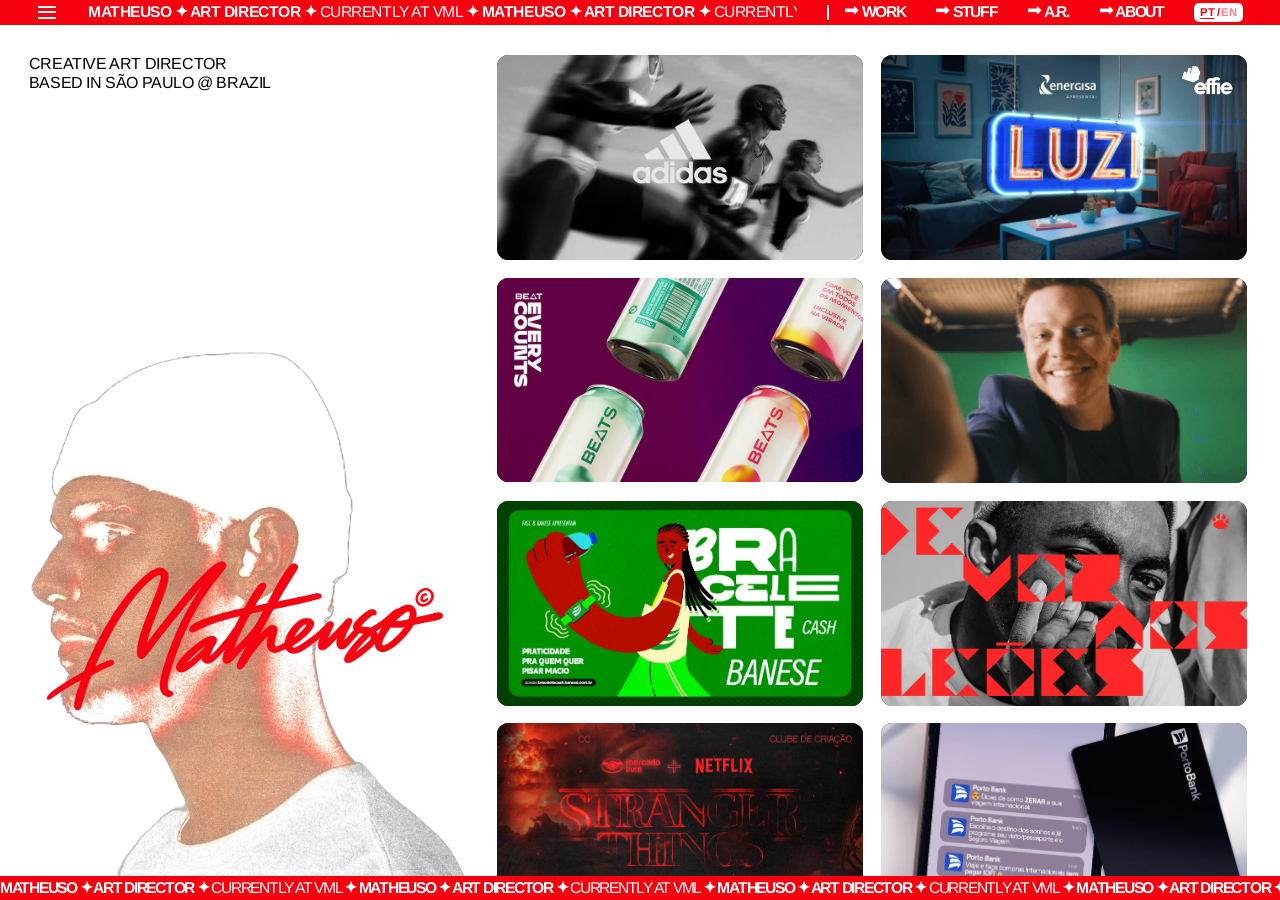
<file: index.html>
<!doctype html>
<html lang="pt-BR">
<head>
<meta charset="utf-8">
<meta name="viewport" content="width=device-width,initial-scale=1,viewport-fit=cover">
<title>Matheuso ✦ Sr. Art Director</title>
<meta name="description" content="Publicitário e diretor de arte com olhar atento à cultura pop, internet e comportamento. Criação de conceitos, campanhas e experiências.">
<meta property="og:title" content="Matheuso ✦ Sr. Art Director">
<meta property="og:description" content="Publicitário e diretor de arte com olhar atento à cultura pop, internet e comportamento. Criação de conceitos, campanhas e experiências.">
<link rel="icon" type="image/png" href="assets/favicon.png">
<link rel="preconnect" href="https://ws.audioscrobbler.com" crossorigin>
<link rel="stylesheet" href="assets/fonts/fonts.css">
<link rel="stylesheet" href="site.css">
</head>
<body>
<div id="app"></div>
<noscript>Matheuso ✦ Sr. Art Director — ative o JavaScript para ver o portfólio.</noscript>
<script src="data.js"></script>
<script src="i18n.js"></script>
<script src="app.js"></script>
</body>
</html>
</file>
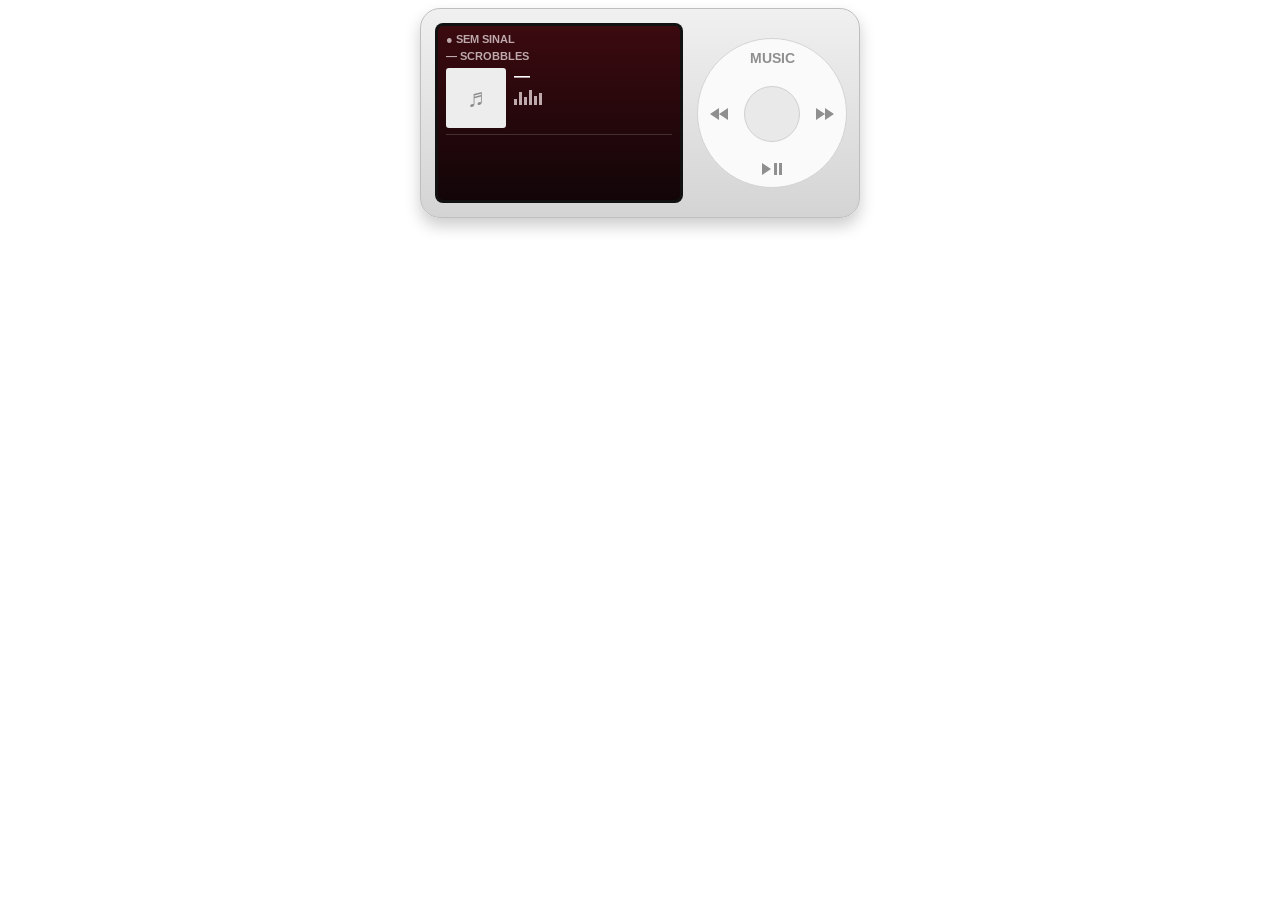
<file: player/index.html>
<!doctype html>
<html lang="pt-BR">
<head>
<meta charset="utf-8">
<meta name="viewport" content="width=device-width, initial-scale=1">
<title>Last.fm — mini player</title>
<link rel="preconnect" href="https://fonts.googleapis.com">
<link rel="preconnect" href="https://fonts.gstatic.com" crossorigin>
<link href="https://fonts.googleapis.com/css2?family=Arimo:wght@400;700&display=swap" rel="stylesheet">
<style>
  :root {
    --red: #ff3b47;
    --muted: #beaaac;
    --wheel-ink: #8f8f8f;
    --w: 440px; --h: 210px; --pad: 14px; --gap: 14px; --screen-w: 248px; --wheel: 150px; --btn: 56px; --cover: 60px;
    --f-bar: 11px; --f-title: 16px; --f-artist: 13px; --f-row: 12px; --f-wheel: 14px; --radius: 20px;
  }
  /* o tamanho pequeno entra quando a janela/iframe tem 449px ou menos */
  @media (max-width: 449px) {
    :root { --w: 340px; --h: 162px; --pad: 10px; --gap: 10px; --screen-w: 200px; --wheel: 110px; --btn: 40px; --cover: 46px;
            --f-bar: 10px; --f-title: 14px; --f-artist: 12px; --f-row: 11px; --f-wheel: 11px; --radius: 16px; }
    .track { -webkit-line-clamp: 1; }
    .screen { gap: 3px; }
  }
  * { box-sizing: border-box; margin: 0; }
  html, body { background: transparent; }
  /* pensado para ficar dentro de um iframe: sem margens grandes, só espaço para a sombra */
  body { font-family: Arimo, Arial, Helvetica, sans-serif; display: flex; justify-content: center; padding: 8px 8px 28px; overflow: hidden; }

  /* corpo do iPod */
  .ipod { width: var(--w); height: var(--h); padding: var(--pad); display: flex; align-items: center; gap: var(--gap);
          border-radius: var(--radius); border: 1px solid #bebebe; background: linear-gradient(#f0f0f0, #d4d4d4);
          box-shadow: 0 8px 16px rgba(0,0,0,.2); flex: none; }

  /* tela */
  .bezel { flex: none; width: var(--screen-w); height: 100%; padding: 3px; background: #111; border-radius: 8px; }
  .screen { height: 100%; padding: 8px; border-radius: 5px; overflow: hidden; color: #fff;
            background: linear-gradient(#3b0a0f, #120508); display: flex; flex-direction: column; gap: 6px; }
  .bar { display: flex; justify-content: space-between; align-items: center; font-size: var(--f-bar); font-weight: 700; line-height: 1; text-transform: uppercase; white-space: nowrap; }
  .status { color: var(--red); min-width: 0; overflow: hidden; text-overflow: clip; }
  .status.off { color: var(--muted); }
  /* "ESCUTANDO AGORA, EM TEMPO REAL": linha inteira só para o status, em vermelho, com bolinha piscando */
  .bar.live { justify-content: flex-start; }
  .status .dot { display: inline-block; width: .7em; height: .7em; margin-right: .45em; border-radius: 50%; background: currentColor; vertical-align: -.02em; animation: blink 1.1s ease-in-out infinite; }
  .bar.count { color: var(--muted); }
  .main { display: flex; gap: 8px; align-items: flex-start; flex: none; }
  .cover { flex: none; width: var(--cover); height: var(--cover); border-radius: 3px; background: #ededed; overflow: hidden; display: grid; place-items: center; color: #8c8c8c; font-weight: 700; font-size: calc(var(--cover) * .4); }
  .cover img { width: 100%; height: 100%; object-fit: cover; display: block; }
  .cover img + span { display: none; }
  .info { flex: 1; min-width: 0; display: flex; flex-direction: column; gap: 3px; }
  .track { font-size: var(--f-title); font-weight: 700; line-height: 1; display: -webkit-box; -webkit-line-clamp: 2; -webkit-box-orient: vertical; overflow: hidden; }
  @media (max-width: 449px) { .track { -webkit-line-clamp: 1; } } /* a regra do bloco acima perdia para esta (ordem no CSS); aqui vale o 1 linha pretendido no tamanho pequeno */
  .artist { font-size: var(--f-artist); line-height: 1; color: var(--muted); white-space: nowrap; overflow: hidden; text-overflow: ellipsis; }
  .eq { display: flex; align-items: flex-end; gap: 2px; height: 15px; }
  .eq i { width: 3px; background: var(--red); height: var(--h); animation: bounce 900ms ease-in-out infinite alternate; animation-delay: var(--d); }
  .eq.paused i { animation-play-state: paused; background: var(--muted); }
  hr { border: 0; height: 1px; background: #462d30; flex: none; }
  .recent { list-style: none; padding: 0; display: flex; flex-direction: column; gap: 3px; font-size: var(--f-row); line-height: 1; }
  .recent li { display: flex; gap: 6px; align-items: center; }
  .recent .n, .recent .t { color: var(--muted); flex: none; }
  .recent .x { flex: 1; min-width: 0; white-space: nowrap; overflow: hidden; text-overflow: ellipsis; }

  /* click wheel */
  .wheel { flex: none; width: var(--wheel); height: var(--wheel); border-radius: 50%; background: #fafafa; border: 1px solid #d4d4d4;
           padding: 12px; display: flex; flex-direction: column; justify-content: space-between; align-items: center; color: var(--wheel-ink); }
  .wheel .label { font-size: var(--f-wheel); font-weight: 700; line-height: 1; }
  .wheel .mid { align-self: stretch; display: flex; justify-content: space-between; align-items: center; }
  .wheel svg { display: block; fill: var(--wheel-ink); height: calc(var(--f-wheel) * .86); width: auto; }
  .wheel a.center { width: var(--btn); height: var(--btn); border-radius: 50%; background: #e9e9e9; border: 1px solid #d0d0d0; display: block; }

  @keyframes bounce { from { height: 4px; } to { height: var(--h); } }
  @keyframes blink { 0%, 100% { opacity: 1; } 50% { opacity: .25; } }
  @media (prefers-reduced-motion: reduce) { .eq i, .status .dot { animation: none !important; } }
</style>
</head>
<body>
<section class="ipod" aria-label="O que estou ouvindo no Last.fm">
  <div class="bezel"><div class="screen">
    <div class="bar live"><span class="status off" id="status">● Carregando</span></div>
    <div class="bar count"><span id="scrobbles">— scrobbles</span></div>
    <div class="main">
      <div class="cover" id="cover"><span>♫</span></div>
      <div class="info" aria-live="polite">
        <div class="track" id="track">—</div>
        <div class="artist" id="artist"></div>
        <div class="eq paused" id="eq" aria-hidden="true">
          <i style="--h:6px;--d:-.1s"></i><i style="--h:13px;--d:-.5s"></i><i style="--h:8px;--d:-.3s"></i><i style="--h:15px;--d:-.7s"></i><i style="--h:9px;--d:-.2s"></i><i style="--h:12px;--d:-.6s"></i>
        </div>
      </div>
    </div>
    <hr>
    <ol class="recent" id="recent"></ol>
  </div></div>

  <div class="wheel" aria-hidden="true">
    <span class="label">MUSIC</span>
    <div class="mid">
      <svg viewBox="0 0 18 12"><path d="M9 0v12L0 6l9-6zM18 0v12L9 6l9-6z"/></svg>
      <a class="center" id="profile" href="#" target="_blank" rel="noopener" aria-label="Abrir perfil no Last.fm"></a>
      <svg viewBox="0 0 18 12"><path d="M9 0v12l9-6L9 0zM0 0v12l9-6L0 0z"/></svg>
    </div>
    <svg viewBox="0 0 20 12"><path d="M0 0v12l9-6L0 0z"/><rect x="12" width="3" height="12"/><rect x="17" width="3" height="12"/></svg>
  </div>
</section>

<script>
/* ============ CONFIGURAÇÃO ============ */
const LASTFM_USER    = 'mxtheuso';
const LASTFM_API_KEY = '4ae249779be139cb95932c838b926f5a'; // chave pública de leitura (a "shared secret" NÃO entra aqui)
const POLL_MS        = 15000;                                // a cada quantos ms consulta o Last.fm
/* ====================================== */

const $ = id => document.getElementById(id);
const PLACEHOLDER = '2a96cbd8b46e442fc41c2b86b821562f'; // capa "estrela" padrão do Last.fm
const MOCK = new URLSearchParams(location.search).get('mock'); // ?mock=1 (tocando) | ?mock=0 (offline)

$('profile').href = 'https://www.last.fm/user/' + LASTFM_USER;

function coverUrl(track) {
  const imgs = track.image || [];
  const pick = imgs.find(i => i.size === 'extralarge') || imgs[imgs.length - 1];
  const url = pick && pick['#text'];
  return url && !url.includes(PLACEHOLDER) ? url : '';
}

function setCover(el, url, alt) {
  el.querySelector('img')?.remove();
  if (!url) return;
  const img = new Image();
  img.alt = alt || '';
  img.referrerPolicy = 'no-referrer';
  img.onerror = () => img.remove();
  img.src = url;
  el.prepend(img);
}

function ago(uts) {
  const s = Math.max(0, Math.floor(Date.now() / 1000) - Number(uts));
  const m = Math.floor(s / 60);
  if (m < 1) return 'agora';
  if (m < 60) return m + 'm';
  const h = Math.floor(m / 60);
  if (h < 24) return h + 'h';
  return Math.floor(h / 24) + 'd';
}

/* garante que o texto do status caiba inteiro numa linha (reduz a fonte se preciso) */
function fitStatus() {
  const st = $('status');
  st.style.fontSize = '';
  let size = parseFloat(getComputedStyle(st).fontSize);
  while (st.scrollWidth > st.clientWidth + 0.5 && size > 6) { size -= 0.25; st.style.fontSize = size + 'px'; }
}

function render(data) {
  const rt = data.recenttracks;
  const tracks = [].concat(rt.track || []);
  if (!tracks.length) return;
  const cur = tracks[0];
  const playing = !!(cur['@attr'] && cur['@attr'].nowplaying === 'true');

  $('track').textContent  = cur.name;
  $('artist').textContent = cur.artist['#text'] || cur.artist.name || '';
  setCover($('cover'), coverUrl(cur), cur.name);
  $('scrobbles').textContent = Number(rt['@attr'].total).toLocaleString('pt-BR') + ' scrobbles';

  const st = $('status');
  st.classList.toggle('off', !playing);
  if (playing) st.innerHTML = '<i class="dot"></i>ESCUTANDO AGORA, EM TEMPO REAL';
  else st.textContent = '❚❚ ' + (cur.date ? ago(cur.date.uts) : 'offline');
  fitStatus();
  $('eq').classList.toggle('paused', !playing);

  const ol = $('recent');
  ol.replaceChildren();
  tracks.slice(1, 4).forEach((t, i) => {
    const li = document.createElement('li');
    const n = document.createElement('span'); n.className = 'n'; n.textContent = String(i + 1);
    const x = document.createElement('span'); x.className = 'x';
    x.textContent = t.name + ' — ' + (t.artist['#text'] || t.artist.name || '');
    const w = document.createElement('span'); w.className = 't'; w.textContent = t.date ? ago(t.date.uts) : '';
    li.append(n, x, w);
    ol.append(li);
  });
}

function mockData(playing) {
  const now = Math.floor(Date.now() / 1000);
  const mk = (name, artist, mins) => ({ name, artist: { '#text': artist }, album: { '#text': 'Álbum de exemplo' }, image: [], date: { uts: now - mins * 60 } });
  const first = mk('Nome da música bem longa para testar quebra de linha', 'Artista de exemplo', 0);
  if (playing) { first['@attr'] = { nowplaying: 'true' }; delete first.date; } else first.date.uts = now - 12 * 60;
  return { recenttracks: { '@attr': { total: '53570' }, track: [first, mk('Segunda faixa', 'Artista B', 4), mk('Terceira faixa', 'Artista C', 9), mk('Quarta faixa', 'Artista D', 15)] } };
}

async function load() {
  if (MOCK !== null) return render(mockData(MOCK !== '0'));
  try {
    const url = 'https://ws.audioscrobbler.com/2.0/?method=user.getrecenttracks&user=' + encodeURIComponent(LASTFM_USER)
      + '&api_key=' + encodeURIComponent(LASTFM_API_KEY) + '&format=json&limit=5&extended=0';
    const res = await fetch(url, { cache: 'no-store' });
    if (!res.ok) throw new Error('HTTP ' + res.status);
    const data = await res.json();
    if (data.error) throw new Error(data.message);
    render(data);
  } catch (e) {
    const st = $('status'); st.classList.add('off'); st.textContent = '● Sem sinal';
    console.warn('[last.fm]', e);
  }
}

load();
let timer = setInterval(load, POLL_MS);
document.addEventListener('visibilitychange', () => {
  clearInterval(timer);
  if (!document.hidden) { load(); timer = setInterval(load, POLL_MS); }
});
</script>
</body>
</html>
</file>
<file: assets/fonts/fonts.css>
@font-face{font-family:Arimo;font-style:normal;font-weight:400 700;font-display:swap;src:url(Arimo.woff2) format("woff2")}
</file>
<file: site.css>
/* ============================================================================
   Matheuso ✦ Art Director — layout fluido escrito à mão.
   Sem breakpoints do Figma: tamanhos interpolam com clamp()/vw entre o visual
   do mobile (≈375px) e o do desktop (≈1920px); as quebras de linha/colunas
   acontecem pelo conteúdo (flex-wrap / grid auto-fill / container queries).
   ========================================================================== */
:root{
  --red:#F6000F; --ink:#000; --paper:#fff;
  /* escala tipográfica única, como num site comum: barras vermelhas 13→16px; texto corrido (ficha técnica, about, home) 15→16px */
  --fs-bar:clamp(13px,11.8px + .3vw,16px);
  --bar-pad:calc(var(--fs-bar)*.2);
  --fs-txt:clamp(15px,14.4px + .15vw,16px);
  /* espaçamentos fluidos: 15px @375 → 25px @800 → 52px @1920 */
  --pad:clamp(15px,6px + 2.4vw,56px);
  --gap:clamp(11px,7.5px + 1.07vw,32px);
  --r:clamp(8px,.9vw,16px);   /* raio único de todas as imagens (home, projetos, stuff) */
  --cellmin:200px;
}
*{box-sizing:border-box}
html{-webkit-text-size-adjust:100%;text-size-adjust:100%;background:var(--paper)}
body{margin:0;background:var(--paper);color:var(--ink);font-family:Arimo,"Liberation Sans",Arial,sans-serif;font-size:var(--fs-txt);line-height:1.15;-webkit-font-smoothing:antialiased;overflow-x:clip}
a{color:inherit;text-decoration:none}
img,video,iframe{display:block;border:0}
:focus-visible{outline:2px solid currentColor;outline-offset:2px}
body.pg-home{overflow:hidden}

#app{min-height:100vh;min-height:100dvh;display:flex;flex-direction:column}
#view{flex:1 0 auto;display:flex;flex-direction:column;view-transition-name:view}
.top{view-transition-name:top}.foot{view-transition-name:foot}
#view.out{opacity:0;transition:opacity .14s ease}
#view.in{animation:pgin .5s cubic-bezier(.2,.7,.2,1)}
@keyframes pgin{from{opacity:0;transform:translateY(14px) scale(.992)}to{opacity:1;transform:none}}

/* troca de página: barras vermelhas ficam paradas (o letreiro não reinicia); só o conteúdo anima.
   A imagem do card "vira" a primeira imagem do projeto (e volta ao fechar). */
::view-transition-old(root),::view-transition-new(root){animation:none}
::view-transition-old(top),::view-transition-old(foot){display:none}
::view-transition-new(top),::view-transition-new(foot),::view-transition-group(top),::view-transition-group(foot){animation:none}
::view-transition-old(view){animation:.18s ease both vt-out}
::view-transition-new(view){animation:.5s cubic-bezier(.2,.7,.2,1) both vt-in}
::view-transition-group(proj){animation-duration:.55s;animation-timing-function:cubic-bezier(.2,.7,.2,1);z-index:5}
::view-transition-old(proj),::view-transition-new(proj){height:100%;width:100%;object-fit:cover}
@keyframes vt-out{to{opacity:0}}
@keyframes vt-in{from{opacity:0;transform:translateY(16px) scale(.992)}}

/* entrada suave dos elementos ao aparecer na tela (escalonada) */
.rv-on .rv{opacity:0;transform:translateY(22px) scale(.985);transition:opacity .6s cubic-bezier(.2,.7,.2,1) var(--d,0s),transform .75s cubic-bezier(.2,.7,.2,1) var(--d,0s)}
.rv-on .rv.in{opacity:1;transform:none}
.rv-on .rv.done{transition:transform .25s cubic-bezier(.2,.7,.2,1)}

/* ---------------------------------------------------------------- barras */
.top{background:var(--red);color:#fff;font-size:var(--fs-bar);container-type:inline-size;flex:none}
.top-in{display:flex;align-items:center;gap:calc(var(--fs-bar)*1.9);padding:var(--bar-pad) var(--pad);min-height:calc(var(--fs-bar)*1.55)}
.mq{flex:1 1 0;min-width:0;overflow:hidden;white-space:nowrap;text-transform:uppercase;line-height:1.15}
.mq .lp-g{letter-spacing:-.03em}
.nav{flex:none;display:flex;align-items:center;gap:calc(var(--fs-bar)*1.9);font-weight:700;text-transform:uppercase;letter-spacing:-.08em;line-height:1.15}
.nav::before{content:"";width:.1em;min-width:2px;height:1em;background:currentColor;border-radius:2px;margin-right:calc(var(--fs-bar)*-.9)}
.nav a{text-decoration:underline;text-underline-offset:.12em}
.nav a:hover{opacity:.72}
@container (max-width:640px){
  .mq,.nav::before{display:none}
  .top-in{gap:0}
  .nav{flex:1;justify-content:space-between;gap:calc(var(--fs-bar)*.6)}
}
.foot{background:var(--red);color:#fff;font-size:var(--fs-bar);overflow:hidden;flex:none;padding:var(--bar-pad) 0}
.lp{display:flex;width:max-content;animation:mq var(--dur,14s) linear infinite;will-change:transform}
.lp-g{display:flex;flex:none;white-space:nowrap;text-transform:uppercase;line-height:1.15}
.foot .lp-g{letter-spacing:-.08em}
.lp-g>span{display:block;white-space:pre}
@keyframes mq{to{transform:translateX(-50%)}}
/* tudo que está nas barras vermelhas em CAIXA ALTA, inclusive o trecho em negrito "matheuso ✦ art director" */
.top,.top *,.foot,.foot *{text-transform:uppercase!important}

/* ---------------------------------------------------------------- páginas de projeto / a.r. */
.page{flex:1 0 auto;display:flex;flex-direction:column}
.gal{display:flex;flex-direction:column;gap:var(--gap);padding:calc(var(--gap)*1.25) var(--pad) calc(var(--gap)*1.1)}
.row{display:flex;flex-wrap:wrap;gap:var(--gap)}
.cell{position:relative;flex:calc(var(--a)*1000) 1 0;min-width:var(--cellmin);aspect-ratio:var(--a);border-radius:var(--r);overflow:hidden;background:rgba(0,0,0,.06)}
.cell>img,.cell>video,.cell>iframe{position:absolute;inset:0;width:100%;height:100%;object-fit:cover}
.cell>iframe{background:#000}
.cell.v{background:#000}
.cell.crop>img{inset:auto;max-width:none;object-fit:fill}
.col{display:flex;flex-direction:column;gap:var(--gap);flex:calc(var(--a)*1000) 1 0;min-width:var(--cellmin)}
.col>.cell{flex:none;width:100%;min-width:0}
.ar .cell{--cellmin:min(220px,100%)}

.cred{padding:8px var(--pad) 40px}
.cred-g{display:grid;grid-template-columns:repeat(auto-fit,minmax(min(100%,260px),1fr));gap:calc(var(--gap)*.95) 24px}
.sec{border-top:1px solid #000;padding-top:12px;display:flex;flex-direction:column;gap:12px;min-width:0}
.sec-l,.t.b{font-weight:700;line-height:1}
.sec-l{text-transform:uppercase}
.sec.caps,.sec.caps *{text-transform:uppercase!important}
.cred a{text-decoration:underline;text-underline-offset:.14em}
.cred a:hover{opacity:.7}
.emo{display:none;font-size:.85em;margin-right:.4em;font-weight:400;font-family:"Apple Color Emoji","Segoe UI Emoji","Noto Color Emoji",sans-serif}
.emoji-ok .emo{display:inline}
.sec:not(.caps) .t,.sec:not(.caps) .t *{text-transform:none!important}
.sec-l{font-size:var(--fs-txt)}
.t{font-size:var(--fs-txt);line-height:1.15;overflow-wrap:break-word;margin:0}
.t.j{text-align:justify}
.t.o{letter-spacing:-.005em}

/* ---------------------------------------------------------------- stuff */
.stuff{--spad:clamp(15px,-35px + 7.6vw,110px);flex:1 0 auto}
.st-intro{display:flex;flex-direction:column;align-items:center;gap:clamp(15px,10px + 1.9vw,53px);padding:clamp(26px,5.6vw,108px) var(--spad) clamp(19px,2vw + 12px,66px);overflow:hidden}
.st-title{margin:0;font-weight:400;text-transform:uppercase;text-align:center;letter-spacing:-.05em;line-height:1;font-size:clamp(30px,14px + 4.3vw,56px)}
.art{margin:0;font-family:Arimo,"Segoe UI Symbol","Apple Symbols","Noto Sans Symbols 2","DejaVu Sans",sans-serif;font-weight:400;white-space:pre;text-transform:uppercase;line-height:.99;text-align:left;max-width:100%;overflow:hidden}
.st-intro .art{font-size:min(26.76px,calc((100vw - 2*var(--spad)) / 33.9))}
.st-gal{display:grid;grid-template-columns:repeat(auto-fill,minmax(clamp(128px,26vw,480px),1fr));gap:clamp(10px,7px + 1.1vw,28px) clamp(10px,5px + .8vw,20px);padding:clamp(8px,1vw,12px) var(--spad) clamp(31px,20px + 2.5vw,62px);align-items:start}
.st-gal img{width:100%;aspect-ratio:var(--a);object-fit:cover;background:rgba(0,0,0,.05);border-radius:var(--r)}
.st-gal .crop{position:relative;aspect-ratio:var(--a);overflow:hidden;border-radius:var(--r)}
.st-gal .crop img{position:absolute;max-width:none;aspect-ratio:auto;object-fit:fill;border-radius:0}
.st-outro{display:flex;justify-content:center;padding:0 var(--spad) clamp(31px,20px + 1.5vw,49px);overflow:hidden}
.st-outro .art{font-size:10px}

/* ---------------------------------------------------------------- about */
.about{flex:1 0 auto;container:about / inline-size;overflow-x:clip;padding:clamp(16px,1vw + 8px,17px) var(--pad) 0}
.collage{display:flex;flex-direction:column;gap:var(--gap);padding-bottom:calc(var(--gap)*1.8)}
.col-l,.col-r{display:contents}
.portrait{position:relative;order:1;margin:0;aspect-ratio:var(--a);container-type:inline-size;width:100%;max-width:828px;margin-inline:auto}
.pfig{position:absolute;inset:0;transform:scale(var(--pz,1));transform-origin:50% 100%}
.pfig>img{position:absolute;inset:0;width:100%;height:100%;object-fit:cover}
.orn{position:absolute;margin:0;white-space:pre;text-transform:uppercase;font-weight:400;pointer-events:none;font-family:Arimo,"Segoe UI Symbol","Apple Symbols","Noto Sans Symbols 2","DejaVu Sans",sans-serif}
.ab-t{position:relative;z-index:1;font-size:var(--fs-txt);line-height:1.147;margin:0;overflow-wrap:break-word}
.ab-t.bio{order:2}.ab-t.exp{order:3}.ab-t.form{order:4}.ab-t.awd{order:5}
/* iPod sobreposto à base do retrato: 356×198 é o tamanho natural do player; --ps (JS) escala conforme a largura do retrato */
.player{position:absolute;left:63%;top:3%;z-index:3;width:calc(356px*var(--ps,.6));height:calc(198px*var(--ps,.6));transform:translateX(-50%)}
.player iframe{position:absolute;left:0;top:0;width:356px;height:198px;border:0;background:transparent;transform:scale(var(--ps,.6));transform-origin:0 0}
.li{order:6;position:relative;z-index:1;width:clamp(28px,27px + .1vw,30px);height:auto}
.li img{width:100%;height:auto}
@container about (min-width:1000px){
  .collage{flex:1 0 auto;padding-bottom:0;display:grid;grid-template-columns:minmax(240px,440px) minmax(280px,828px) minmax(260px,438px);justify-content:center;align-items:start;gap:clamp(16px,1.5vw,28px)}
  .col-l,.col-r{display:flex;flex-direction:column;gap:clamp(20px,1.65vw,32px)}
  .col-l{container-type:inline-size}
  .col-l .ab-t,.col-r .ab-t,.col-r .li{order:0}
  .portrait{order:0;margin:0;justify-self:center;align-self:end;width:min(100%,max(280px,calc((100dvh - var(--fs-bar)*3.3 - 40px) * var(--a))))}
  .col-l .awd{order:1}.col-l .form{order:2}
}

/* ---------------------------------------------------------------- home: tela fixa, só a coluna de projetos rola */
.home{height:100vh;height:100dvh;overflow:hidden}
.home .page{flex:1 1 0;min-height:0;display:grid;grid-template-columns:minmax(200px,min(34vw,640px)) minmax(0,1fr);gap:clamp(18px,2.6vw,94px);padding:clamp(12px,2.4vw,40px) clamp(12px,2.4vw,40px) 0 clamp(12px,2.25vw,40px);overflow:hidden}
.face{display:flex;flex-direction:column;justify-content:space-between;gap:clamp(10px,1.4vw,21px);min-height:0;min-width:0}
.meta{font-size:var(--fs-txt);line-height:1.15;text-transform:uppercase;letter-spacing:-.025em;margin:0}
.portrait-h{flex:1 1 0;min-height:0;display:flex;align-items:flex-end}
.portrait-h img{height:100%;width:auto;max-width:100%;object-fit:contain;object-position:left bottom;animation:fadein .9s ease both}
@keyframes fadein{from{opacity:0}to{opacity:1}}
.pane{min-height:0;min-width:0;overflow-y:auto;overscroll-behavior:contain;display:grid;grid-template-columns:repeat(auto-fill,minmax(clamp(240px,22vw,520px),1fr));gap:clamp(10px,1.4vw,21px);grid-auto-rows:max-content;align-content:start;padding:0 2px clamp(12px,2.4vw,40px) 0}
.pane::-webkit-scrollbar{width:6px}
.pane::-webkit-scrollbar-track{background:rgba(0,0,0,.045);border-radius:6px}
.pane::-webkit-scrollbar-thumb{background:#fff;border-radius:6px;box-shadow:inset 0 0 0 1px rgba(0,0,0,.1)}
@supports not selector(::-webkit-scrollbar){.pane{scrollbar-width:thin;scrollbar-color:#fff rgba(0,0,0,.06)}}
.card{position:relative;display:block;aspect-ratio:var(--a);border-radius:var(--r);overflow:hidden;background:#000}
.card>img{position:absolute;inset:0;width:100%;height:100%;object-fit:cover;transition:transform .6s cubic-bezier(.2,.7,.2,1)}
@media (hover:hover){.card:hover>img{transform:scale(1.035)}}
.rv-on .card.rv.done:active{transform:scale(.985)}
.badge{position:absolute;overflow:hidden;pointer-events:none}
.badge img{position:absolute;max-width:none}
@media (max-aspect-ratio:1/1){
  .home .page{grid-template-columns:minmax(0,1fr);grid-template-rows:auto minmax(0,1fr)}
  .face{flex-direction:row;justify-content:flex-start;align-items:stretch;gap:clamp(12px,4vw,32px);height:clamp(150px,30dvh,420px)}
  .face .portrait-h{flex:none;height:100%}
}

/* about/Formação: a linha do curso fica inteira numa linha só (encolhe no máximo ~1px se a coluna for estreita);
   em colunas muito estreitas (celular) volta a quebrar normalmente */
@container (min-width:390px){
  .nw{white-space:nowrap;font-size:max(15px,min(1em,3.85cqw))}
}

/* abertura explicativa dos projetos + legendas entre as peças */
.intro{padding:calc(var(--gap)*1.6) var(--pad) 0;text-align:center}
.intro-h{margin:0 auto;max-width:min(100%,1500px);text-wrap:balance;font-weight:400;text-transform:uppercase;letter-spacing:-.05em;line-height:1;font-size:clamp(24px,10px + 3vw,46px)}
.intro-p{margin:calc(var(--gap)*.9) auto 0;max-width:min(100%,150ch);text-wrap:balance;font-size:var(--fs-txt);line-height:1.25}
.cap{margin:calc(var(--gap)*.6) auto 0;max-width:56ch;text-align:center;font-size:var(--fs-txt);line-height:1.25}

/* seletor de idioma PT / EN (dentro do menu do topo): menor que os links, texto vermelho em caixa branca */
.nav .lang{display:inline-flex;align-items:center;gap:.2em;white-space:nowrap;font-size:.72em;line-height:1;padding:.32em .6em;background:#fff;color:var(--red);border-radius:.45em;letter-spacing:-.04em}
.nav .lang button{all:unset;cursor:pointer;font:inherit;letter-spacing:inherit;text-transform:inherit;opacity:.5;text-decoration:none}
.nav .lang button:hover{opacity:1}
.nav .lang button[aria-pressed="true"]{opacity:1;cursor:default;text-decoration:underline;text-underline-offset:.15em}
.nav .lang button:focus-visible{outline:2px solid var(--red);outline-offset:2px;border-radius:2px}
/* ============================================================== v2026-12
   fonte (Red Hat Mono, a mesma da versão 5), abertura dos projetos com texto + ficha técnica no topo,
   legendas curtas sob as peças, encerramento com anterior/próximo + contato, about com rolagem e Last.fm.
   Tudo aqui sobrescreve só o que precisa; as regras antigas continuam valendo para o resto. */
:root{--line:rgba(0,0,0,.14);--mute:#6f6f6f}
.vh{position:absolute;width:1px;height:1px;overflow:hidden;clip:rect(0 0 0 0);white-space:nowrap}
.kick,.lbl{margin:0;font-size:11px;font-weight:400;letter-spacing:.04em;text-transform:uppercase;line-height:1.25}
.lbl{color:var(--red)}

/* ---------- projeto: abertura */
.ph{padding:clamp(14px,2vw,30px) var(--pad) clamp(18px,2.2vw,34px)}
.ph-k{display:flex;flex-wrap:wrap;align-items:center;gap:6px 18px;margin:0 0 clamp(10px,1.2vw,16px);font-size:11px;font-weight:400;letter-spacing:.04em;text-transform:uppercase;color:var(--mute)}
.ph-n{display:inline-flex;align-items:center;gap:8px;color:var(--red)}
.ph-n::before{content:"";width:9px;height:9px;background:currentColor}
.ph-aw{color:var(--ink)}
.ph-aw .emo{display:none!important}
.ph-g{display:grid;grid-template-columns:minmax(0,4fr) minmax(0,8fr);gap:clamp(16px,3vw,56px);align-items:start}
.ph-t{margin:0;font-weight:400;text-transform:uppercase;letter-spacing:-.06em;line-height:.92;font-size:clamp(28px,3.4vw,60px);overflow-wrap:anywhere}
.ph-t::after{content:"";display:block;width:.55em;height:.09em;min-height:4px;margin-top:.16em;background:var(--red)}
.ph-badge{position:relative;display:block;width:clamp(60px,5vw,90px);margin-top:clamp(10px,1.2vw,18px);overflow:hidden}
.ph-badge img{position:absolute;max-width:none}
.ph-lead{margin:0 0 clamp(10px,1vw,16px);font-size:clamp(15px,1.15vw,19px);line-height:1.2;letter-spacing:-.035em;padding-left:.6em;border-left:3px solid var(--red);text-wrap:balance}
.ph-s+.ph-s{margin-top:clamp(8px,.9vw,14px)}
.ph-s .lbl{margin-bottom:4px}
.ph-p{margin:0;font-size:13px;line-height:1.45;color:#262626;max-width:96ch}
.ph-ftw{margin-top:clamp(14px,1.8vw,26px)}
.ph-ftw>.lbl{margin-bottom:6px}
.ft{margin:0;display:grid;grid-template-columns:repeat(auto-fill,minmax(160px,1fr));gap:0 clamp(14px,1.8vw,28px);border-top:1px solid var(--red)}
.ft>div{padding:6px 0;border-bottom:1px solid var(--line);min-width:0}
.ft dt{font-size:10px;letter-spacing:.04em;text-transform:uppercase;color:var(--mute);margin-bottom:3px}
.ft dt::before{content:"⮕ ";color:var(--red)}
.ft dd,.ft dd *{text-transform:uppercase!important}.ft dd{margin:0;font-size:12px;letter-spacing:.01em;line-height:1.35;overflow-wrap:anywhere}
.ft dd a{text-decoration:underline;text-underline-offset:.14em}
.ft dd a:hover{color:var(--red)}
.ft .me dt::before{content:"✦ "}
.ft .me dd{font-weight:600}
.ft-raw,.ft-raw *{text-transform:uppercase!important}.ft-raw{font-size:12px;line-height:1.45;border-top:1px solid var(--red);padding-top:9px}
@media (max-width:860px){.ph-g{grid-template-columns:minmax(0,1fr)}}

/* ---------- projeto: peças + legendas curtas (pequenas, à esquerda, logo abaixo da linha) */
.pj .gal{padding-top:0}
.pj .cap{display:flex;gap:10px;margin:calc(var(--gap)*-.5) 0 calc(var(--gap)*.15);max-width:64ch;text-align:left;font-size:12px;line-height:1.45;color:#4a4a4a}
.cap-n{flex:none;color:var(--red)}
.yt{background:#000}
.yt-b{all:unset;position:absolute;inset:0;display:block;cursor:pointer}
.yt-b img{position:absolute;inset:0;width:100%;height:100%;object-fit:cover}
.yt-p{position:absolute;left:50%;top:50%;translate:-50% -50%;width:clamp(54px,5.4vw,82px);aspect-ratio:1;border-radius:50%;background:var(--red);color:#fff;display:grid;place-items:center;font-size:clamp(15px,1.5vw,22px);padding-left:.18em;transition:transform .3s cubic-bezier(.2,.7,.2,1)}
.yt-l{position:absolute;left:12px;bottom:12px;color:#fff;background:rgba(0,0,0,.62);padding:5px 9px;font-size:11px;letter-spacing:.04em;text-transform:uppercase}
.yt-b:hover .yt-p,.yt-b:focus-visible .yt-p{transform:scale(1.08)}
.yt-b:focus-visible{outline:2px solid #fff;outline-offset:-6px}

/* ---------- anterior / próximo */
.pn{display:grid;grid-template-columns:1fr 1fr;margin:clamp(30px,4vw,64px) var(--pad) 0;border-top:1px solid var(--ink)}
.pn a{display:flex;flex-direction:column;gap:6px;padding:14px 16px 16px 0;min-width:0}
.pn .pn-n{align-items:flex-end;text-align:right;border-left:1px solid var(--line);padding:14px 0 16px 16px}
.pn .kick{color:var(--mute)}
.pn-t{font-size:clamp(20px,2.4vw,40px);letter-spacing:-.05em;line-height:1;text-transform:uppercase;transition:color .25s}
.pn a:hover .pn-t,.pn a:focus-visible .pn-t{color:var(--red)}

/* ---------- encerramento: contato (sem caixa) */
.close{padding:clamp(30px,4vw,64px) var(--pad) clamp(36px,5vw,72px)}
.ab .close{padding-left:0;padding-right:0}
.close-g{display:grid;grid-template-columns:minmax(0,7fr) minmax(0,5fr);gap:clamp(20px,4vw,64px);align-items:end;border-top:1px solid var(--line);padding-top:clamp(18px,2vw,28px)}
.close .kick{color:var(--red);margin-bottom:12px}
.close-t{position:relative;display:inline-block;margin:0;font-weight:400;font-size:clamp(36px,5vw,84px);line-height:.92;letter-spacing:-.06em;text-transform:uppercase;padding-right:.62em}
.close-s{position:absolute;right:0;top:.04em;font-size:.4em;line-height:1;color:var(--red)}
.cl{list-style:none;margin:0;padding:0;border-top:1px solid var(--ink)}
.cl a{display:grid;grid-template-columns:86px minmax(0,1fr) auto;align-items:baseline;gap:12px;padding:12px 0;border-bottom:1px solid var(--line);transition:padding .35s cubic-bezier(.2,.7,.2,1)}
.cl-k{font-size:10.5px;letter-spacing:.04em;text-transform:uppercase;color:var(--mute)}
.cl-v{font-size:clamp(14px,1.15vw,17px);overflow-wrap:anywhere}
.cl-a{color:var(--red);transition:transform .35s cubic-bezier(.2,.7,.2,1)}
.cl a:hover,.cl a:focus-visible{padding-left:8px}
.cl a:hover .cl-a{transform:translate(3px,-3px)}
.cl a:hover .cl-v{text-decoration:underline;text-underline-offset:3px}
@media (max-width:760px){.close-g{grid-template-columns:minmax(0,1fr)}.cl a{grid-template-columns:74px minmax(0,1fr) auto}}

/* ---------- about: página com rolagem */
.ab{padding:0 var(--pad)}
.ab-hero{padding:clamp(16px,2.2vw,28px) 0 clamp(10px,1.2vw,16px)}
.ab-hero .ph-k{margin:0}
.ab-grid{display:grid;grid-template-columns:repeat(12,minmax(0,1fr));gap:24px;padding:clamp(16px,2.4vw,30px) 0 clamp(36px,5vw,72px);border-top:1px solid var(--line)}
.ab-photo{grid-column:1 / span 4;min-width:0}
.ab-text{grid-column:6 / span 7;align-self:center}
.ab-bio{margin:0;font-size:clamp(18px,1.75vw,29px);line-height:1.3;letter-spacing:-.035em}
.car-t{display:flex;overflow-x:auto;scroll-snap-type:x mandatory;scrollbar-width:none}
.car-t::-webkit-scrollbar{display:none}
.car-s{flex:0 0 100%;margin:0;scroll-snap-align:start;aspect-ratio:4/5;background:#f2f2f2;overflow:hidden}
.car-s img{width:100%;height:100%;object-fit:contain;object-position:50% 100%}
.car-ui{display:flex;justify-content:space-between;align-items:center;margin-top:10px}
.car-d{display:flex;gap:6px}
.car-d button{all:unset;cursor:pointer;width:18px;height:3px;background:var(--ink);opacity:.25;transition:width .3s,opacity .3s,background .3s}
.car-d button[aria-current="true"]{width:32px;opacity:1;background:var(--red)}
.car-b{display:flex;gap:6px}
.car-b button{all:unset;cursor:pointer;width:34px;height:34px;display:grid;place-items:center;border:1px solid var(--line);border-radius:50%;color:var(--red);transition:background .25s,color .25s,border-color .25s}
.car-b button:hover,.car-b button:focus-visible{background:var(--red);color:#fff;border-color:var(--red)}
.cv-band{padding:clamp(28px,4vw,56px) 0 clamp(36px,4.6vw,64px);border-top:1px solid var(--ink)}
.cv{display:grid;grid-template-columns:minmax(0,7fr) minmax(0,5fr);gap:36px clamp(40px,6vw,112px)}
.cv-side{display:flex;flex-direction:column;gap:clamp(30px,3vw,46px)}
.cv-block>.lbl{margin:0 0 10px}
.cv-list{list-style:none;margin:0;padding:0;border-top:1px solid var(--line)}
.cv-list li{display:grid;grid-template-columns:9.5em minmax(0,1fr);gap:4px 20px;align-items:baseline;padding:11px 0;border-bottom:1px solid var(--line)}
.cv-y{font-size:11px;letter-spacing:.04em;text-transform:uppercase;color:var(--mute);white-space:nowrap}
.cv-w{display:flex;flex-direction:column;gap:3px;min-width:0}
.cv-w strong{font-weight:500;text-transform:uppercase;letter-spacing:.01em;line-height:1.2}
.cv-w strong::before{content:"→ ";color:var(--red)}
.cv-w span{font-size:13px;line-height:1.4;color:#4a4a4a}
.cv-list.exp li{padding:15px 0}
.cv-list.exp strong{font-size:clamp(17px,1.55vw,25px);letter-spacing:-.035em}
.cv-list li.now .cv-y{color:var(--red)}
.cv-list li.now .cv-y::before{content:"";display:inline-block;width:7px;height:7px;border-radius:50%;background:var(--red);margin-right:6px;vertical-align:middle;animation:rec 1.6s steps(2) infinite}
.cv-list.aw li{grid-template-columns:3em minmax(0,1fr)}
.cv-list.aw .cv-y{color:var(--red)}
@keyframes rec{50%{opacity:.15}}

/* Last.fm: atividade recente numa janela escura, compacta */
.lf-sec{display:grid;grid-template-columns:minmax(0,4fr) minmax(0,8fr);gap:20px clamp(20px,4vw,64px);align-items:start;padding:clamp(32px,4.6vw,64px) 0;border-top:1px solid var(--line)}
.lf-cap{margin:0;display:grid;gap:8px;justify-items:start;font-size:12px;text-transform:uppercase;letter-spacing:.04em}
.lf-star{color:var(--red);font-size:24px;line-height:1;display:inline-block;animation:spin 14s linear infinite}
.lf-sub{color:var(--mute);font-size:10.5px}
.lfx{justify-self:end;width:100%;max-width:640px;background:#111;color:#b5b5b5;padding:14px 14px 12px;border-radius:6px}
.lfx-head{display:flex;align-items:center;gap:10px;padding:0 2px 10px;border-bottom:1px solid #2a2a2a}
.lfx-dot{flex:none;width:10px;height:10px;border-radius:50%;background:#d51007;box-shadow:0 0 0 3px rgba(213,16,7,.28)}
.lfx-t{margin:0;flex:1;min-width:0;font-size:15px;font-weight:600;color:#fff;letter-spacing:-.01em;line-height:1.1}
.lfx-sub{margin-left:6px;font-size:10px;font-weight:400;letter-spacing:.04em;text-transform:uppercase;color:#8a8a8a}
.lfx-pr{font-size:10.5px;color:#9a9a9a;transition:color .2s}
.lfx-pr:hover{color:#fff}
.lfx-list{list-style:none;margin:12px 0 0;padding:0;display:grid;grid-template-columns:repeat(4,minmax(0,1fr));gap:10px}
.lfx-list a{display:block;color:inherit}
.lfx-cv{display:grid;place-items:center;aspect-ratio:1;overflow:hidden;border-radius:3px;background:#222;color:#555;font-size:22px;outline:2px solid transparent;outline-offset:-2px;transition:outline-color .2s}
.lfx-cv img{width:100%;height:100%;object-fit:cover}
.lfx-list a:hover .lfx-cv,.lfx-list a:focus-visible .lfx-cv{outline-color:#d51007}
.lfx-when{display:block;margin-top:7px;font-size:10px;letter-spacing:.04em;text-transform:uppercase;color:#8a8a8a}
.lfx-when.live{color:#ff3b47}
.lfx-name{display:block;margin-top:3px;font-size:12px;font-weight:500;color:#fff;line-height:1.25;white-space:nowrap;overflow:hidden;text-overflow:ellipsis}
.lfx-art{display:block;font-size:11px;color:#9a9a9a;white-space:nowrap;overflow:hidden;text-overflow:ellipsis}
.lfx-empty{grid-column:1 / -1;font-size:12px}
.lfx-count{margin:10px 2px 0;font-size:10px;letter-spacing:.04em;text-transform:uppercase;color:#777}
.lfx-count:empty{display:none}
@keyframes spin{to{transform:rotate(360deg)}}
@media (max-width:900px){
  .ab-photo{grid-column:1 / span 5}.ab-text{grid-column:6 / span 7}
  .cv{grid-template-columns:minmax(0,1fr)}
  .lf-sec{grid-template-columns:minmax(0,1fr)}
  .lf-cap{grid-auto-flow:column;align-items:center;gap:10px}
  .lfx{justify-self:stretch;max-width:none}
}
@media (max-width:640px){
  .ab-grid{gap:18px}
  .ab-photo{grid-column:1 / -1;width:min(100%,360px)}
  .ab-text{grid-column:1 / -1}
  .cv-list li{grid-template-columns:minmax(0,1fr)}
  .cv-list.aw li{grid-template-columns:3em minmax(0,1fr)}
  .lfx-list{grid-template-columns:repeat(2,minmax(0,1fr))}
  .pn-t{font-size:18px}
}
@media (prefers-reduced-motion:reduce){.lf-star,.cv-list li.now .cv-y::before{animation:none}}

/* ---------- stuff: pontilhados (os do about) espalhados entre as peças, parados */
.st-orn{grid-column:1 / -1;display:flex;padding:clamp(8px,1.6vw,32px) clamp(0px,4vw,80px);pointer-events:none;overflow:hidden}
.st-orn-l{justify-content:flex-start}.st-orn-r{justify-content:flex-end}.st-orn-c{justify-content:center}
.orn-s{margin:0;white-space:pre;font-weight:400;font-size:clamp(5px,.72vw,11px);line-height:1}
.ph-badge img{filter:invert(1)}  /* o logo do Effie (branco no card da home) fica preto sobre o fundo claro */
@media (max-width:640px){.ft{grid-template-columns:1fr 1fr;column-gap:16px}.ft dd{font-size:12px}}

/* ---------- rodapé dos projetos: anterior / contato (discreto) / próximo */
.pn{grid-template-columns:1fr auto 1fr}
.pn-c{display:flex;flex-wrap:wrap;align-items:center;justify-content:center;gap:4px 14px;padding:14px 16px;border-left:1px solid var(--line);font-size:12px}
.pn-c .kick{color:var(--mute);width:100%;text-align:center}
.pn-c a{text-transform:uppercase;letter-spacing:.02em}
.pn-c a:hover{color:var(--red)}
.pn-t{font-size:clamp(16px,1.6vw,26px)}
@media (max-width:640px){.pn{grid-template-columns:1fr 1fr}.pn-c{grid-column:1 / -1;grid-row:1;border-left:0;border-bottom:1px solid var(--line)}}
/* menu do topo: links sem sublinhado */
.nav a{text-decoration:none}
.nav a:hover{opacity:.72}/* ---------- menu: botão na barra vermelha + cortina vermelha (abre de cima para baixo, itens sobem em cascata) */
.mbtn{all:unset;cursor:pointer;display:inline-flex;align-items:center;gap:.5em;font:inherit;font-weight:700;text-transform:uppercase;letter-spacing:-.04em;line-height:1.15;padding:.05em .55em;border:1px solid rgba(255,255,255,.75);border-radius:999px;transition:background .3s,color .3s}
.mbtn:hover,.mbtn:focus-visible{background:#fff;color:var(--red)}
.mbtn .bars{position:relative;width:.95em;height:.55em}
.mbtn .bars::before,.mbtn .bars::after{content:"";position:absolute;left:0;right:0;height:1.5px;background:currentColor;transition:transform .35s cubic-bezier(.2,.7,.2,1),top .35s cubic-bezier(.2,.7,.2,1)}
.mbtn .bars::before{top:0}.mbtn .bars::after{top:calc(100% - 1.5px)}
.menu-open .mbtn .bars::before{top:calc(50% - .75px);transform:rotate(45deg)}
.menu-open .mbtn .bars::after{top:calc(50% - .75px);transform:rotate(-45deg)}
.top{position:relative;z-index:50}
.menu{position:fixed;inset:0;z-index:45;background:var(--red);color:#fff;padding-top:calc(var(--fs-bar)*1.55 + var(--bar-pad)*2);display:flex;overflow-y:auto;
  clip-path:inset(0 0 100% 0);visibility:hidden;transition:clip-path .65s cubic-bezier(.7,0,.2,1),visibility 0s linear .65s}
.menu-open .menu{clip-path:inset(0 0 0 0);visibility:visible;transition:clip-path .65s cubic-bezier(.7,0,.2,1),visibility 0s}
body.menu-open{overflow:hidden}
.menu-in{flex:1;display:grid;grid-template-columns:1fr minmax(240px,30%);gap:clamp(24px,4vw,64px);padding:clamp(16px,2vw,28px) var(--pad) clamp(20px,2.4vw,32px)}
.menu-list{list-style:none;margin:0;padding:0}
.menu-list li{overflow:hidden;border-bottom:1px solid rgba(255,255,255,.35)}
.menu-list a{display:flex;align-items:baseline;gap:16px;padding:9px 0 7px;font-size:clamp(22px,3.3vw,48px);line-height:1.02;text-transform:uppercase;letter-spacing:-.05em;
  transform:translateY(105%);transition:transform .7s cubic-bezier(.2,.7,.2,1),padding .4s cubic-bezier(.2,.7,.2,1),opacity .25s}
.menu-open .menu-list a{transform:none}
.menu-list li:nth-child(2) a{transition-delay:.03s}.menu-list li:nth-child(3) a{transition-delay:.06s}.menu-list li:nth-child(4) a{transition-delay:.09s}
.menu-list li:nth-child(5) a{transition-delay:.12s}.menu-list li:nth-child(6) a{transition-delay:.15s}.menu-list li:nth-child(7) a{transition-delay:.18s}
.menu-list li:nth-child(8) a{transition-delay:.21s}.menu-list li:nth-child(9) a{transition-delay:.24s}.menu-list li:nth-child(10) a{transition-delay:.27s}
.menu-list li:nth-child(n+11) a{transition-delay:.3s}
.menu-list a:hover,.menu-list a:focus-visible{padding-left:14px}
.menu-list a[aria-current="page"]{opacity:.55}
.mn{font-size:11px;letter-spacing:.02em;min-width:26px}
.menu-aside{display:flex;flex-direction:column;justify-content:space-between;gap:24px}
.menu-pv{position:relative;aspect-ratio:16/10;overflow:hidden;border-radius:var(--r);background:rgba(255,255,255,.12)}
.menu-pv img{position:absolute;inset:0;width:100%;height:100%;object-fit:cover;animation:fadein .35s ease both}
.menu-ct{list-style:none;margin:0;padding:0;display:grid;gap:6px;font-size:13px}
.menu-ct a:hover{text-decoration:underline;text-underline-offset:3px}
@media (max-width:760px){.menu-in{grid-template-columns:1fr}.menu-pv{display:none}}
@container (max-width:640px){.nav>a{display:none}.nav{justify-content:space-between}}
@media (prefers-reduced-motion:reduce){.menu,.menu-list a{transition-duration:.01s!important}}
/* ============================================================== v2026-12b */
/* botão do menu: só o ícone, branco, no começo da faixa vermelha */
.mbtn{flex:none;border:0;padding:.15em .1em;border-radius:0;font-weight:400;color:#fff}
.mbtn:hover,.mbtn:focus-visible{background:none;color:#fff;opacity:.75}
.mbtn .bars{display:block;position:relative;width:1.15em;height:.8em}
.mbtn .bars::before,.mbtn .bars::after,.mbtn .bars i{content:"";position:absolute;left:0;right:0;height:2px;background:#fff;transition:transform .35s cubic-bezier(.2,.7,.2,1),top .35s cubic-bezier(.2,.7,.2,1),opacity .2s}
.mbtn .bars::before{top:0}.mbtn .bars i{top:calc(50% - 1px)}.mbtn .bars::after{top:calc(100% - 2px)}
.menu-open .mbtn .bars::before,.menu-open .mbtn .bars::after{top:calc(50% - 1px)}
.menu-open .mbtn .bars i{opacity:0}
@container (max-width:640px){.top-in{gap:calc(var(--fs-bar)*.9)}}
/* menu cabe inteiro na tela, sem rolagem e sem prévia de imagem */
.menu-in{grid-template-columns:1fr auto;align-content:start}
.menu-list a{padding:5px 0 4px;font-size:min(clamp(18px,3.3vw,44px),calc((100dvh - 150px) / 15 - 11px))}
.menu-aside{justify-content:flex-end}
@media (max-width:760px){.menu-in{grid-template-columns:1fr}.menu-list a{font-size:min(30px,calc((100dvh - 230px) / 15 - 11px))}}
/* Luzi: logo do Effie ao lado do nome */
.ph-tw{display:flex;align-items:flex-start;gap:clamp(12px,1.4vw,22px)}
.ph-tw .ph-badge{margin-top:.2em;flex:none}
/* rodapé dos projetos: contatos com ícone */
.pn-c a{display:inline-flex;align-items:center;gap:6px}
.pn-i{display:inline-flex;width:16px;height:16px}
.pn-i svg{width:100%;height:100%}
/* ficha técnica: cada informação numa linha só; blocos se esticam e ocupam a largura toda */
.ft{display:flex;flex-wrap:wrap;column-gap:clamp(16px,2vw,32px)}
.ft>div{flex:1 1 auto}
.ft dt,.ft dd{white-space:nowrap}
.ft dd br{display:block}
@media (max-width:640px){.ft{column-gap:16px}}
/* about: iPod no topo da coluna da esquerda; bio, prêmios e formação distribuídos até embaixo */
.player.pl-l{position:relative;left:auto;top:auto;transform:none;order:1;z-index:1;flex:none;margin:0 auto 0 0}
@container about (min-width:1000px){
  .collage{align-items:stretch}
  .collage>.portrait{align-self:end}
  .col-l{justify-content:space-between;padding-bottom:clamp(10px,1.2vw,20px)}
  .col-l .player{order:0}
}
/* experiências: o mesmo contraste dos projetos (etiqueta pequena / nome grande / cliente pequeno) */
.xp{order:3;position:relative;z-index:1}
.xp .lbl{margin-bottom:8px}
.xp-l{list-style:none;margin:0;padding:0;border-top:1px solid var(--red)}
.xp-l li{display:grid;grid-template-columns:7.2em minmax(0,1fr);column-gap:12px;padding:clamp(4px,.55vh,7px) 0;border-bottom:1px solid var(--line)}
.xp-y{grid-row:1 / span 4;font-size:10px;letter-spacing:.04em;text-transform:uppercase;color:var(--mute);padding-top:.35em}
.xp-n{text-transform:uppercase;letter-spacing:-.05em;font-size:clamp(15px,min(1.3vw,2.3vh),22px);line-height:1}
.xp-c{font-size:12px;line-height:1.3;color:#4a4a4a;margin-top:2px}
.xp-l li.now .xp-y{color:var(--red)}@container about (min-width:1000px){.col-r .xp{order:0}.col-r .li{order:1}}
@container about (min-width:1000px){.about .portrait pre.orn:nth-of-type(2){left:-6%!important}}  /* pontilhado da esquerda fora do texto */
.pn .pn-c a{flex-direction:row;padding:0;gap:6px}

/* ============================================================== v2026-12c */
/* about: iPod com legenda pequena; bio com linhas mais curtas (não avança sobre o rosto) */
.pl-w{order:1;position:relative;z-index:1}
.pl-cap{margin:0 0 6px;font-size:10px;letter-spacing:.06em;text-transform:uppercase;color:var(--mute)}
.col-l .ab-t.bio{max-width:34ch}
.xp.exp{order:3}.xp.form{order:4}.xp.awd{order:5}
.xp.awd .xp-l li{grid-template-columns:3em minmax(0,1fr)}
.xp.awd .xp-y{color:var(--red)}
.col-l .xp{max-width:40ch}
@container about (min-width:1000px){
  .col-l .pl-w,.col-l .xp{order:0}
  /* pontilhados só onde não há texto: gorro, ombro e base do retrato */
  .about .portrait pre.orn:nth-of-type(1){left:24%!important;top:-1%!important}
  .about .portrait pre.orn:nth-of-type(2){left:3%!important;top:63%!important}
  .about .portrait pre.orn:nth-of-type(3){left:66%!important;top:56%!important}
}
/* projetos: texto explicativo justificado; primeira frase em caixa alta; rodapé mais perto da última peça */
.ph-p,.pj .cap span:last-child{text-align:justify;hyphens:auto}
.ph-lead{text-transform:uppercase;letter-spacing:-.02em}
.pj .gal{padding-bottom:0}
.pn{margin-top:calc(var(--gap)*.6)}
/* ficha técnica: "My role" sempre o primeiro, em destaque */
.ft .me dt{color:var(--red)}
.ft .me dd{font-weight:700}@container about (min-width:1000px){.col-r .xp.exp{order:0}.col-l .xp-l li{padding:clamp(3px,.4vh,6px) 0}.col-l .xp .xp-n{font-size:clamp(14px,min(1.15vw,2vh),19px)}.col-l{gap:clamp(12px,1.6vh,24px)}}
@container about (min-width:1000px){.collage{overflow:clip}}
.about{overflow:clip}
@container about (min-width:1000px){.about .portrait pre.orn:nth-of-type(1){left:17%!important;top:-21%!important}}

/* ============================================================== v2026-12d */
/* botão de som nos vídeos */
.snd{all:unset;position:absolute;left:10px;bottom:10px;z-index:2;cursor:pointer;display:inline-flex;align-items:center;gap:6px;padding:5px 9px;background:rgba(0,0,0,.62);color:#fff;font-size:11px;letter-spacing:.04em;text-transform:uppercase;transition:background .25s}
.snd:hover,.snd:focus-visible{background:var(--red)}
.snd[aria-pressed="true"]{background:var(--red)}
/* about: LinkedIn + WhatsApp + e-mail, só ícones */
.ab-ct{order:6;display:flex;align-items:center;gap:10px;position:relative;z-index:1}
.ab-ct .li{order:0}
.ab-ic{display:grid;place-items:center;width:30px;height:30px;border-radius:5px;background:#000;color:#fff}
.ab-ic svg{width:19px;height:19px}
.ab-ic:hover,.ab-ct .li:hover{opacity:.75}
@container about (min-width:1000px){.col-r .ab-ct{order:1}}
/* about: um tamanho de letra só, que acompanha a altura da tela */
.about{--abf:clamp(12.5px,1.6vh,15px)}
.about .ab-t.bio,.about .xp-n,.about .xp-c,.about .xp-y,.about .xp .lbl,.about .pl-cap{font-size:var(--abf)!important;line-height:1.25}
.about .xp-n{letter-spacing:-.02em}
.about .xp-y{padding-top:0}
.about .xp-l li{padding:clamp(3px,.5vh,6px) 0}
/* ============================================================== v2026-12e */
.col-l .ab-t.bio{max-width:44ch;text-align:justify;hyphens:auto}
.xp.form .xp-n{white-space:nowrap}
.col-l .xp{max-width:none}
@container about (min-width:1000px){
  .about .portrait pre.orn:nth-of-type(1){left:33%!important;top:-24%!important;font-size:2.25cqw!important}
}
/* sem hifenização em nenhum texto; detalhes da formação numa linha só */
*{hyphens:manual!important;-webkit-hyphens:manual!important}
.xp.form .xp-c{white-space:nowrap}
.about{--abf:clamp(12px,1.5vh,14.5px)}
@container about (min-width:1000px){.col-l{gap:clamp(8px,1.2vh,18px)}}
.about{--abf:clamp(11px,1.5vh,14.5px)}
.about .ab-t.bio{text-transform:none!important}

/* ============================================================== v2026-12f
   about: bio abre a coluna da esquerda (letra maior); iPod no fim da coluna da direita, ao lado dos ícones */
.about .ab-t.bio{font-size:clamp(14px,1.95vh,18px)!important;line-height:1.32;max-width:none}
.ab-end{order:6;display:flex;align-items:flex-end;gap:14px;position:relative;z-index:1}
.ab-end .ab-ct{flex-direction:column;align-items:flex-start;order:0}
.ab-end .pl-w{order:1}
@container about (min-width:1000px){
  .col-r{justify-content:space-between;padding-bottom:clamp(10px,1.2vw,20px)}
  .col-r .ab-end{order:1}
}
/* ============================================================== v2026-12g
   about: bio no mesmo tamanho dos outros textos (linhas mais curtas, longe do rosto);
   ícones de contato voltam para a linha embaixo das experiências; iPod logo abaixo deles */
.about .ab-t.bio{font-size:var(--abf)!important;line-height:1.3;max-width:40ch}
.ab-end{flex-direction:column;align-items:flex-start;gap:clamp(10px,1.4vh,18px)}
.ab-end .ab-ct{flex-direction:row;align-items:center}
@container about (min-width:1000px){.col-r{justify-content:flex-start;gap:clamp(14px,2vh,26px)}}
/* ============================================================== v2026-12h
   celular: barra vermelha igual à do desktop (letreiro numa linha, ícone do menu + links + idioma na outra) */
@container (max-width:640px){
  .top-in{flex-wrap:wrap;row-gap:calc(var(--fs-bar)*.25);column-gap:calc(var(--fs-bar)*.8)}
  .top .mq{display:block;order:-1;flex:1 0 100%}
  .nav>a{display:inline}
  .nav::before{display:none}
  .nav{flex:1;justify-content:space-between}
}
/* celular: about com bio na largura toda e o retrato no fim, encostado no rodapé */
@container about (max-width:999px){
  .about .ab-t.bio{max-width:none}
  .about .portrait{order:9}
  .about .collage{padding-bottom:0}
}
.about{padding-bottom:0}/* setas ⮕ sempre como caractere (nunca emoji) */
.nav a,.lbl,.kick,.pl-cap,.yt-l,.cl-a,.menu-ct a{font-variant-emoji:text}
/* ============================================================== v2026-12i
   home: projetos numa coluna só; no celular o retrato encosta na área dos projetos (sem faixa branca) */
@media (max-aspect-ratio:1/1){
  .pane{grid-template-columns:minmax(0,1fr)}   /* uma coluna só no celular; desktop como antes */
  .home .page{row-gap:0}
  .home .face{margin-bottom:0;padding-bottom:0}
  .home .face .portrait-h{align-items:flex-end}
  .home .face .portrait-h img{object-position:right bottom;display:block}
  .home .pane{padding-top:0;border-top:2px solid #000}
}
/* fichas técnicas: grade alinhada que sempre cabe na tela; cada nome numa linha, quebra só se faltar espaço */
.ft{display:grid!important;grid-template-columns:repeat(auto-fill,minmax(min(100%,190px),1fr));column-gap:clamp(14px,1.8vw,28px);align-items:start}
.ft>div{min-width:0}
.ft dt,.ft dd{white-space:normal;overflow-wrap:break-word}
@media (max-width:640px){.ft{grid-template-columns:repeat(2,minmax(0,1fr))}}/* fichas técnicas: blocos da mesma linha com a mesma altura (linhas de baixo alinhadas), espaço regular entre linhas */
.ft{align-items:stretch!important;row-gap:0}
.ft>div{display:flex;flex-direction:column;padding:8px 0 10px;border-bottom:1px solid var(--line)}
.ft dt{min-height:1.3em}

/* ============================================================== v2026-12j  (só celular; desktop não muda) */
/* barra de cima no celular: sem letreiro; só ícone do menu, links e idioma numa linha */
@container (max-width:640px){
  .top .mq{display:none}
  .top-in{flex-wrap:nowrap}
}
/* home no celular: a página inteira rola (sem caixinha de rolagem); retrato maior, centralizado, apoiado nos projetos */
@media (max-aspect-ratio:1/1){
  body.pg-home{overflow:auto}
  .home{height:auto;min-height:100dvh;overflow:visible}
  .home .page{display:flex;flex-direction:column;flex:1 0 auto;min-height:0;overflow:visible;padding-bottom:0}
  .home .face{flex-direction:column;align-items:stretch;height:auto;gap:clamp(8px,2vw,16px)}
  .home .face .portrait-h{flex:none;height:auto;display:flex;justify-content:center;align-items:flex-end}
  .home .face .portrait-h img{width:min(100%,560px);height:auto;max-width:100%;object-position:center bottom}
  .home .pane{overflow:visible;flex:none;border-top:0;padding-top:0;padding-bottom:clamp(12px,3vw,24px)}
}
/* ============================================================== v2026-12k (só celular) */
@media (max-width:760px){
  .pj .cap{max-width:none}
  .pj .cap span:last-child{flex:1}
  .st-gal{grid-template-columns:repeat(2,minmax(0,1fr))}
}@media (max-aspect-ratio:1/1){.home .foot{position:sticky;bottom:0;z-index:20}}  /* home no celular: letreiro sempre visível no rodapé enquanto a página rola */

/* ============================================================== v2026-12l (só celular, home) */
@media (max-aspect-ratio:1/1){
  .home .face{position:relative}
  .home .face .meta{position:absolute;z-index:2;top:clamp(14px,6vw,40px);right:0;max-width:52%;text-align:left}
  .home .face .portrait-h{margin-bottom:-10px;position:relative;z-index:0}
  .home .pane{position:relative;z-index:1}
}
</file>
